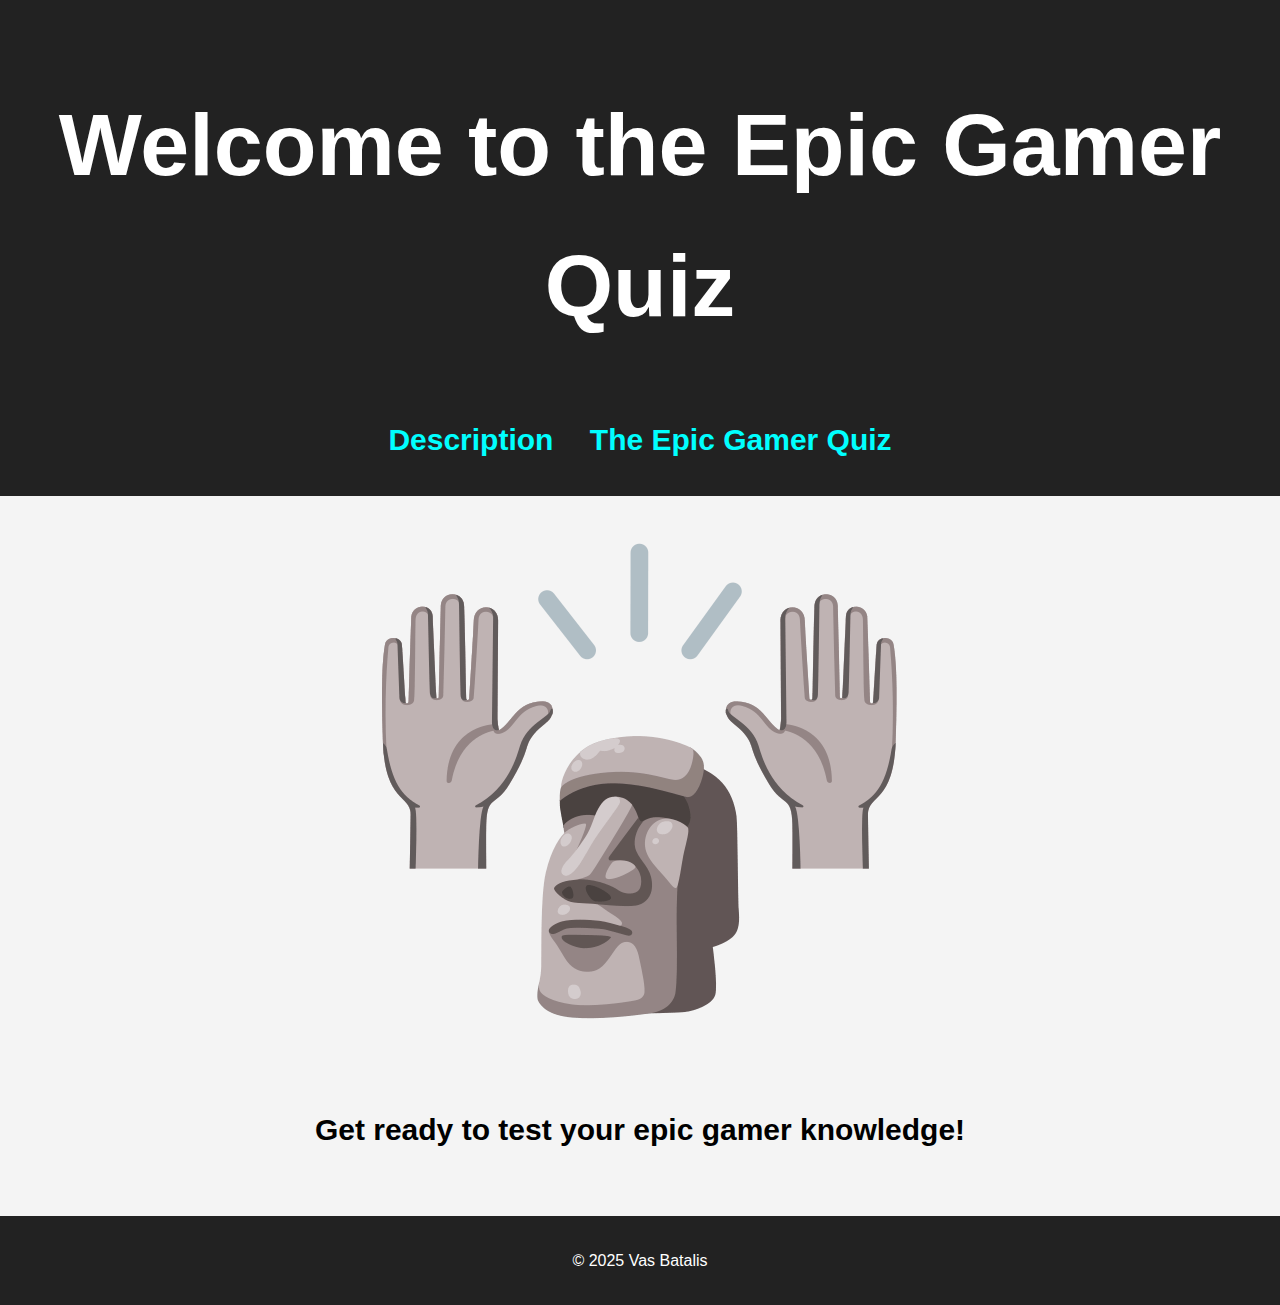
<file: index.html>
<!DOCTYPE html>
<html lang="en">
<head>
    <meta charset="UTF-8">
    <meta name="viewport" content="width=device-width, initial-scale=1.0">
    <title>Document</title>
    <meta http-equiv="refresh" content="0; url=Website/home.html">
</head>
<body>
    
</body>
</html>
</file>
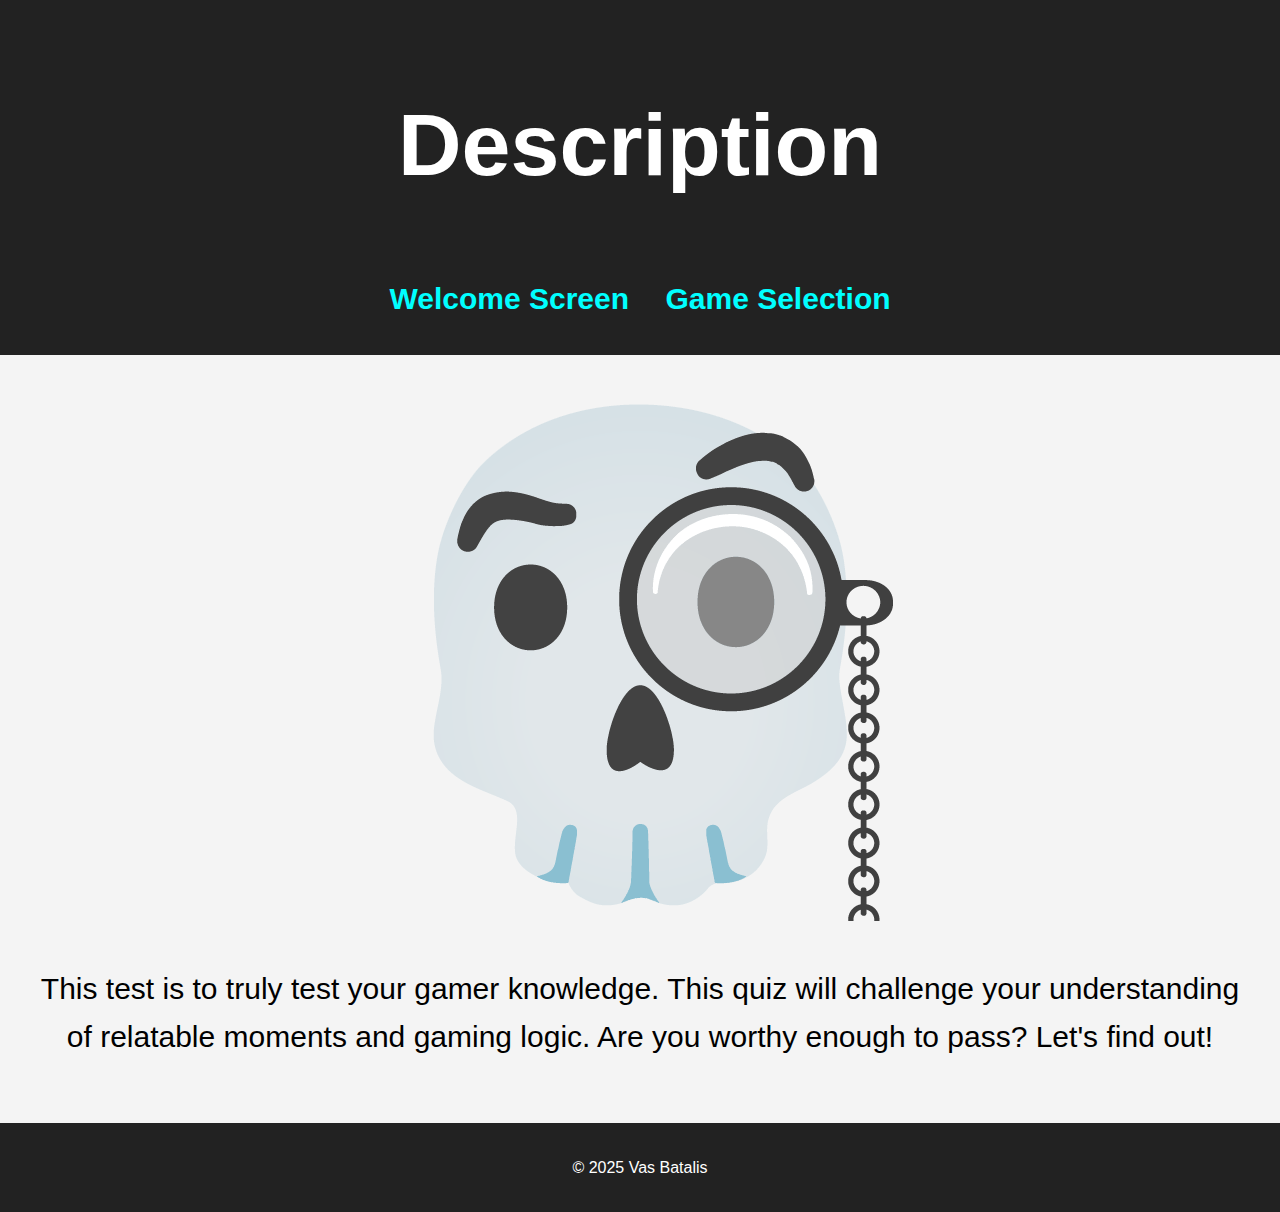
<file: Website/description.html>
<!DOCTYPE html>
<html lang="en">
<head>
  <meta charset="UTF-8" />
  <meta name="viewport" content="width=device-width, initial-scale=1.0" />
  <title>Homepage</title>
  <link rel="stylesheet" href="style.css" />
</head>
<body>
  <header>
    <h1>Description</h1>
    <nav>
      <ul>
        <li><a href="home.html">Welcome Screen</a></li>

        <li><a href="games.html">Game Selection</a></li>
      </ul>
    </nav>
  </header>

  <main>
    <div class="center">
    <img src="images/image1.png" alt="A short description of the image" class="site-image">
    <p>This test is to truly test your gamer knowledge. This quiz will challenge your understanding of relatable moments and gaming logic. Are you worthy enough to pass? Let's find out!</p>
    </div>
  </main>

  <footer>
    <p>&copy; 2025 Vas Batalis</p>
  </footer>
</body>
</html>
</file>
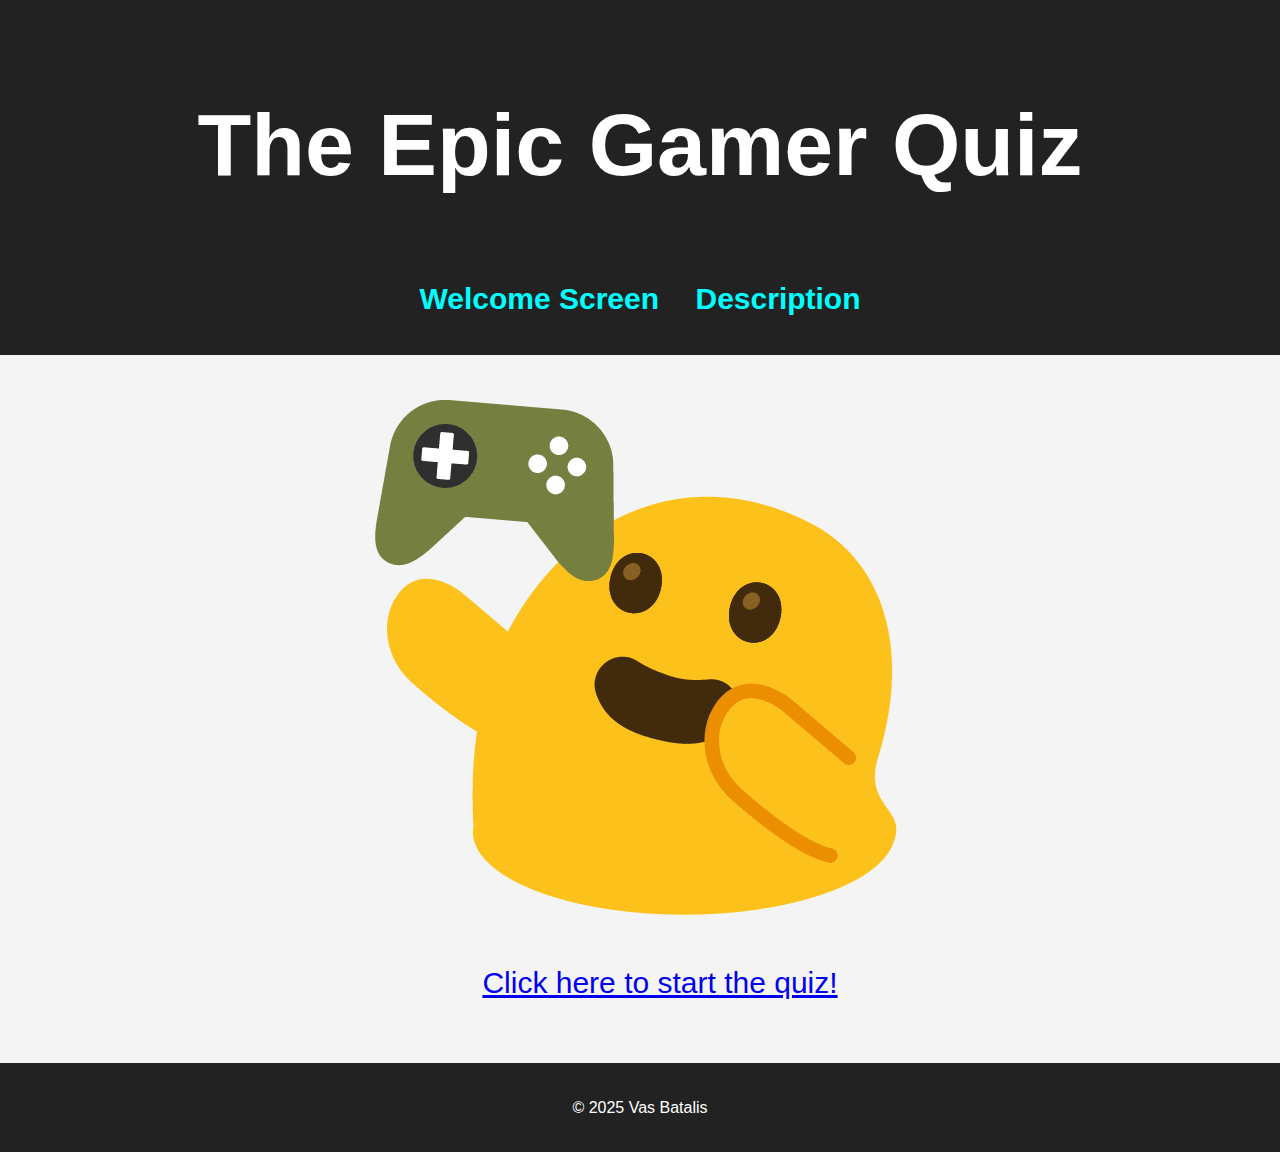
<file: Website/games.html>
<!DOCTYPE html>
<html lang="en">
<head>
  <meta charset="UTF-8" />
  <meta name="viewport" content="width=device-width, initial-scale=1.0" />
  <title>Homepage</title>
  <link rel="stylesheet" href="style.css" />
</head>
<body>
  <header>
    <h1>The Epic Gamer Quiz</h1>
    <nav>
      <ul>
        <li><a href="home.html">Welcome Screen</a></li>
        <li><a href="description.html">Description</a></li>
      </ul>
    </nav>
  </header>

  <main>
    <div class="center">
    <img src="images/image0.png" alt="A short description of the image" class="site-image">
    </div>

    <section class="games-list" style="max-width:760px;margin:1.5rem auto;padding:0 1rem;">
      <ul>
        <div class="center">
          <a href="quiz.html">Click here to start the quiz!</a>
        </div>
        
      </ul>
    </section>
  </main>

  <footer>
    <p>&copy; 2025 Vas Batalis</p>
  </footer>
</body>
</html>
</file>
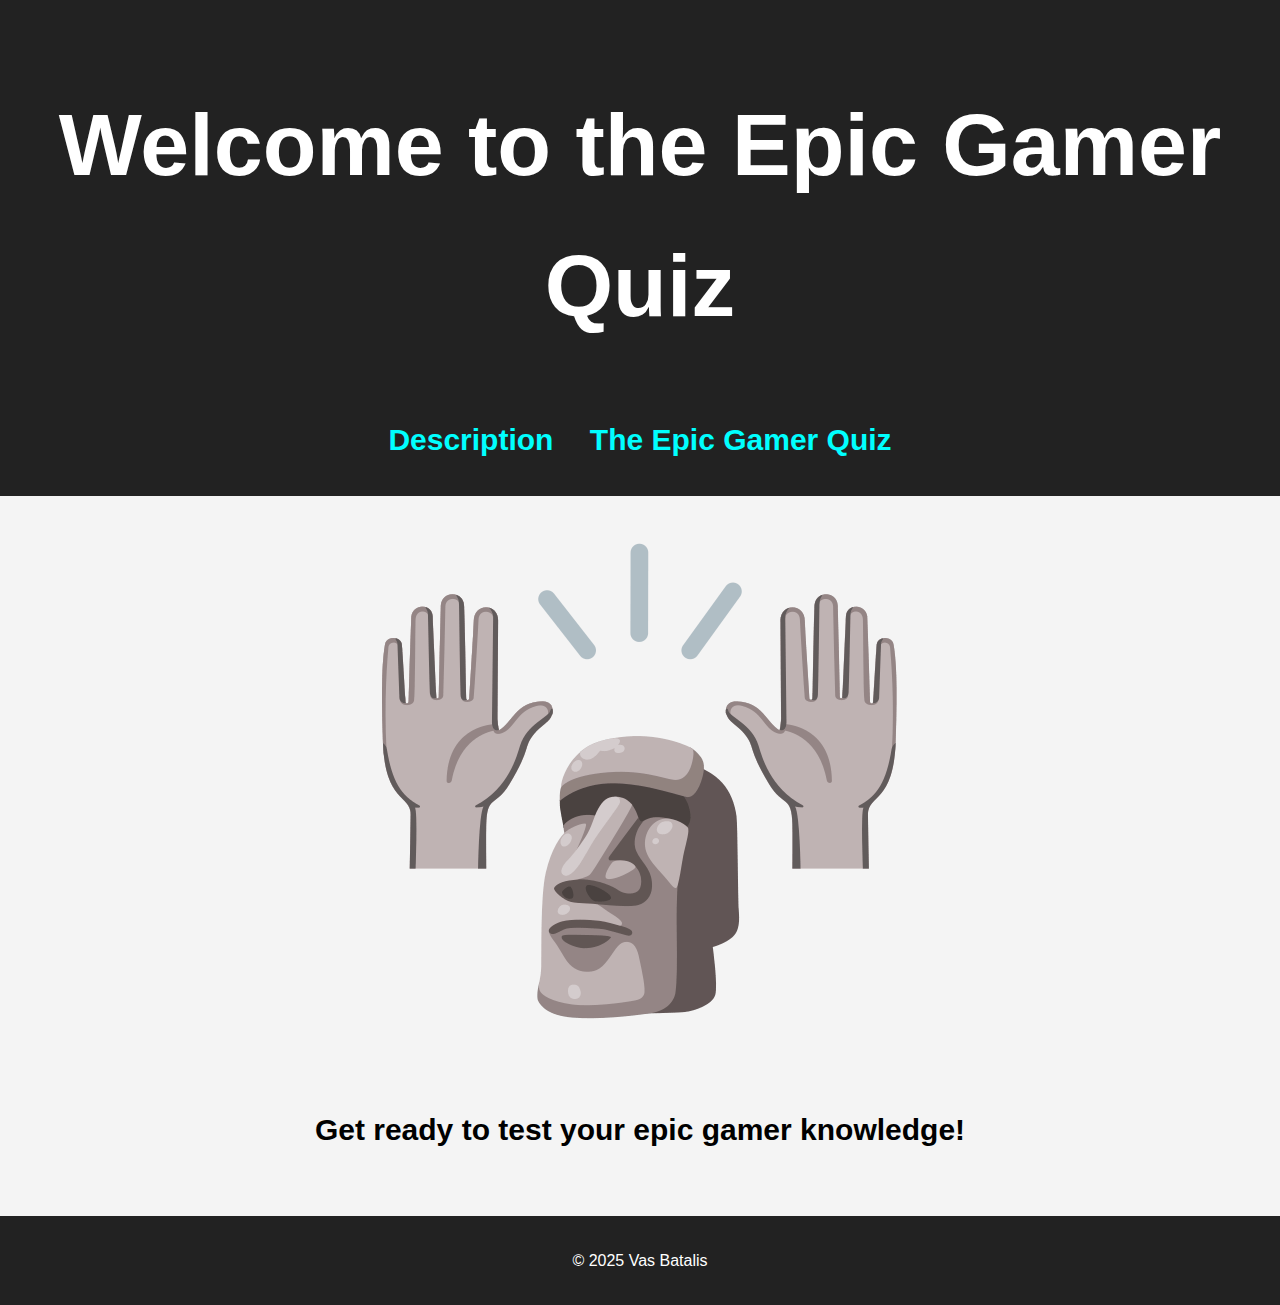
<file: Website/home.html>
<!DOCTYPE html>
<html lang="en">
<head>
  <meta charset="UTF-8" />
  <meta name="viewport" content="width=device-width, initial-scale=1.0" />
  <title>Homepage</title>
  <link rel="stylesheet" href="style.css" />
</head>
<body>
  <header>
    <h1>Welcome to the Epic Gamer Quiz</h1>
    <nav>
      <ul>
        <li><a href="description.html">Description</a></li>
        <li><a href="games.html">The Epic Gamer Quiz</a></li>
      </ul>
    </nav>
  </header>

  <main>
    <div class="center">     
      <img src="images/image7.png" alt="A short description of the image" class="site-image">
      <p class="title">Get ready to test your epic gamer knowledge!</p>
    </div>
  </main>

  <footer>
    <p>&copy; 2025 Vas Batalis</p>
  </footer>
</body>
</html>
</file>
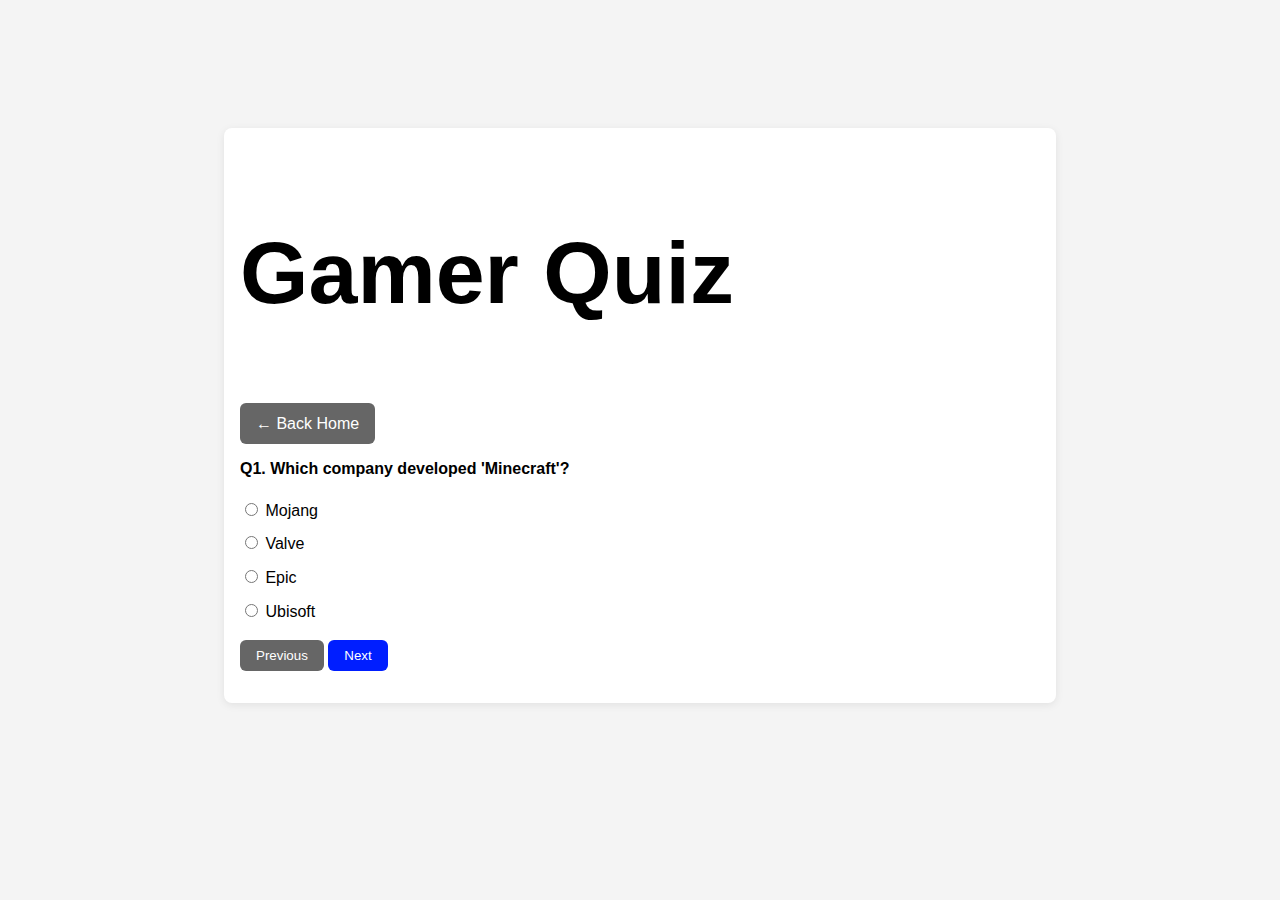
<file: Website/quiz.html>
<!DOCTYPE html>
<html lang="en">
<head>
  <meta charset="utf-8" />
  <meta name="viewport" content="width=device-width,initial-scale=1" />
  <title>Quiz — School Website</title>
  <link rel="stylesheet" href="style.css" />
  <style>
    .quiz-container { max-width: 800px; margin: 8rem auto; padding: 1rem; background:#ffffff; border-radius:8px; box-shadow:0 2px 8px rgba(0,0,0,0.08); }
    .question { font-weight:600; margin-bottom:0.5rem; }
    .choices { list-style:none; padding:0; }
    .choices li { margin:0.5rem 0; }
    .btn { display:inline-block; padding:0.5rem 1rem; background:#001eff; color:#fff; border-radius:6px; text-decoration:none; cursor:pointer; border:none; }
    .result { margin-top:1rem; font-weight:700; }
  </style>
</head>
<body>
  <main class="quiz-container">
    <h1>Gamer Quiz</h1>
    <a href="home.html" class="btn" style="background:#666;margin-bottom:0.75rem;display:inline-block">&larr; Back Home</a>
    <div id="quiz">
      <!-- quiz will be injected here -->
    </div>
    <div style="margin-top:1rem;">
      <button id="prevBtn" class="btn" style="background:#666">Previous</button>
      <button id="nextBtn" class="btn">Next</button>
      <button id="submitBtn" class="btn" style="display:none;background:#28a745">Submit</button>
    </div>
    <div id="result" class="result" aria-live="polite"></div>
  </main>
  <script>
    const quizData = [
      { q: "Which company developed 'Minecraft'?", choices: ['Mojang','Valve','Epic','Ubisoft'], a:0 },
      { q: "In gaming, what does 'NPC' stand for?", choices: ['Non-player character','New player character','Network play controller','Next phase checkpoint'], a:0 },
      { q: "Which genre is 'The Legend of Zelda' primarily?", choices: ['First-person shooter','Puzzle','Action-adventure','Racing'], a:2 },
      { q: "Which platform is a digital game storefront by Valve?", choices: ['Steam','Epic Games Store','GOG','Origin'], a:0 }
    ];

    let current = 0;
    const answers = Array(quizData.length).fill(null);

    const quizEl = document.getElementById('quiz');
    const prevBtn = document.getElementById('prevBtn');
    const nextBtn = document.getElementById('nextBtn');
    const submitBtn = document.getElementById('submitBtn');
    const resultEl = document.getElementById('result');

    function renderQuestion(i){
      const item = quizData[i];
      const choicesHtml = item.choices.map((c, idx) => {
        const checked = answers[i] === idx ? 'checked' : '';
        return `<li><label><input type="radio" name="choice" value="${idx}" ${checked}> ${c}</label></li>`;
      }).join('');
      quizEl.innerHTML = `<div class="question">Q${i+1}. ${item.q}</div><ul class="choices">${choicesHtml}</ul>`;
      // toggle buttons
      prevBtn.disabled = i === 0;
      nextBtn.style.display = i === quizData.length-1 ? 'none' : 'inline-block';
      submitBtn.style.display = i === quizData.length-1 ? 'inline-block' : 'none';
      resultEl.textContent = '';
      // add change handlers
      Array.from(document.getElementsByName('choice')).forEach(r => {
        r.addEventListener('change', (e) => {
          answers[i] = Number(e.target.value);
        });
      });
    }

    prevBtn.addEventListener('click', () => {
      if(current>0){ current--; renderQuestion(current); }
    });
    nextBtn.addEventListener('click', () => {
      if(current < quizData.length-1){ current++; renderQuestion(current); }
    });
    submitBtn.addEventListener('click', () => {
      let score = 0;
      for(let i=0;i<quizData.length;i++){
        if(answers[i] === quizData[i].a) score++;
      }
      resultEl.textContent = `You scored ${score} / ${quizData.length}.`;
    });

    // initial render
    renderQuestion(0);
  </script>
</body>
</html>
</file>
<file: Website/style.css>
body {
  font-family: Arial, sans-serif;
  line-height: 1.6;
  margin: 0;
  padding: 0;
  background-color: #f4f4f4;
  color: #000000;
}

header, footer {
  background-color: #222;
  color: rgb(255, 255, 255);
  padding: 1em;
  text-align: center;
}

h1{
    font-size: 88px;
}

nav ul {
  list-style: none;
  padding: 0;
}

nav ul li {
  display: inline;
  margin: 0 1em;
}

nav ul li a {
  color: #00ffff;
  font-weight: bold;
  font-size: 30px;
  text-decoration: none;
}

main {
  padding: 2em;
}

.title {
    font-weight: bold;
}

.center{
    text-align: center;
    font-size: 30px;
}
</file>
